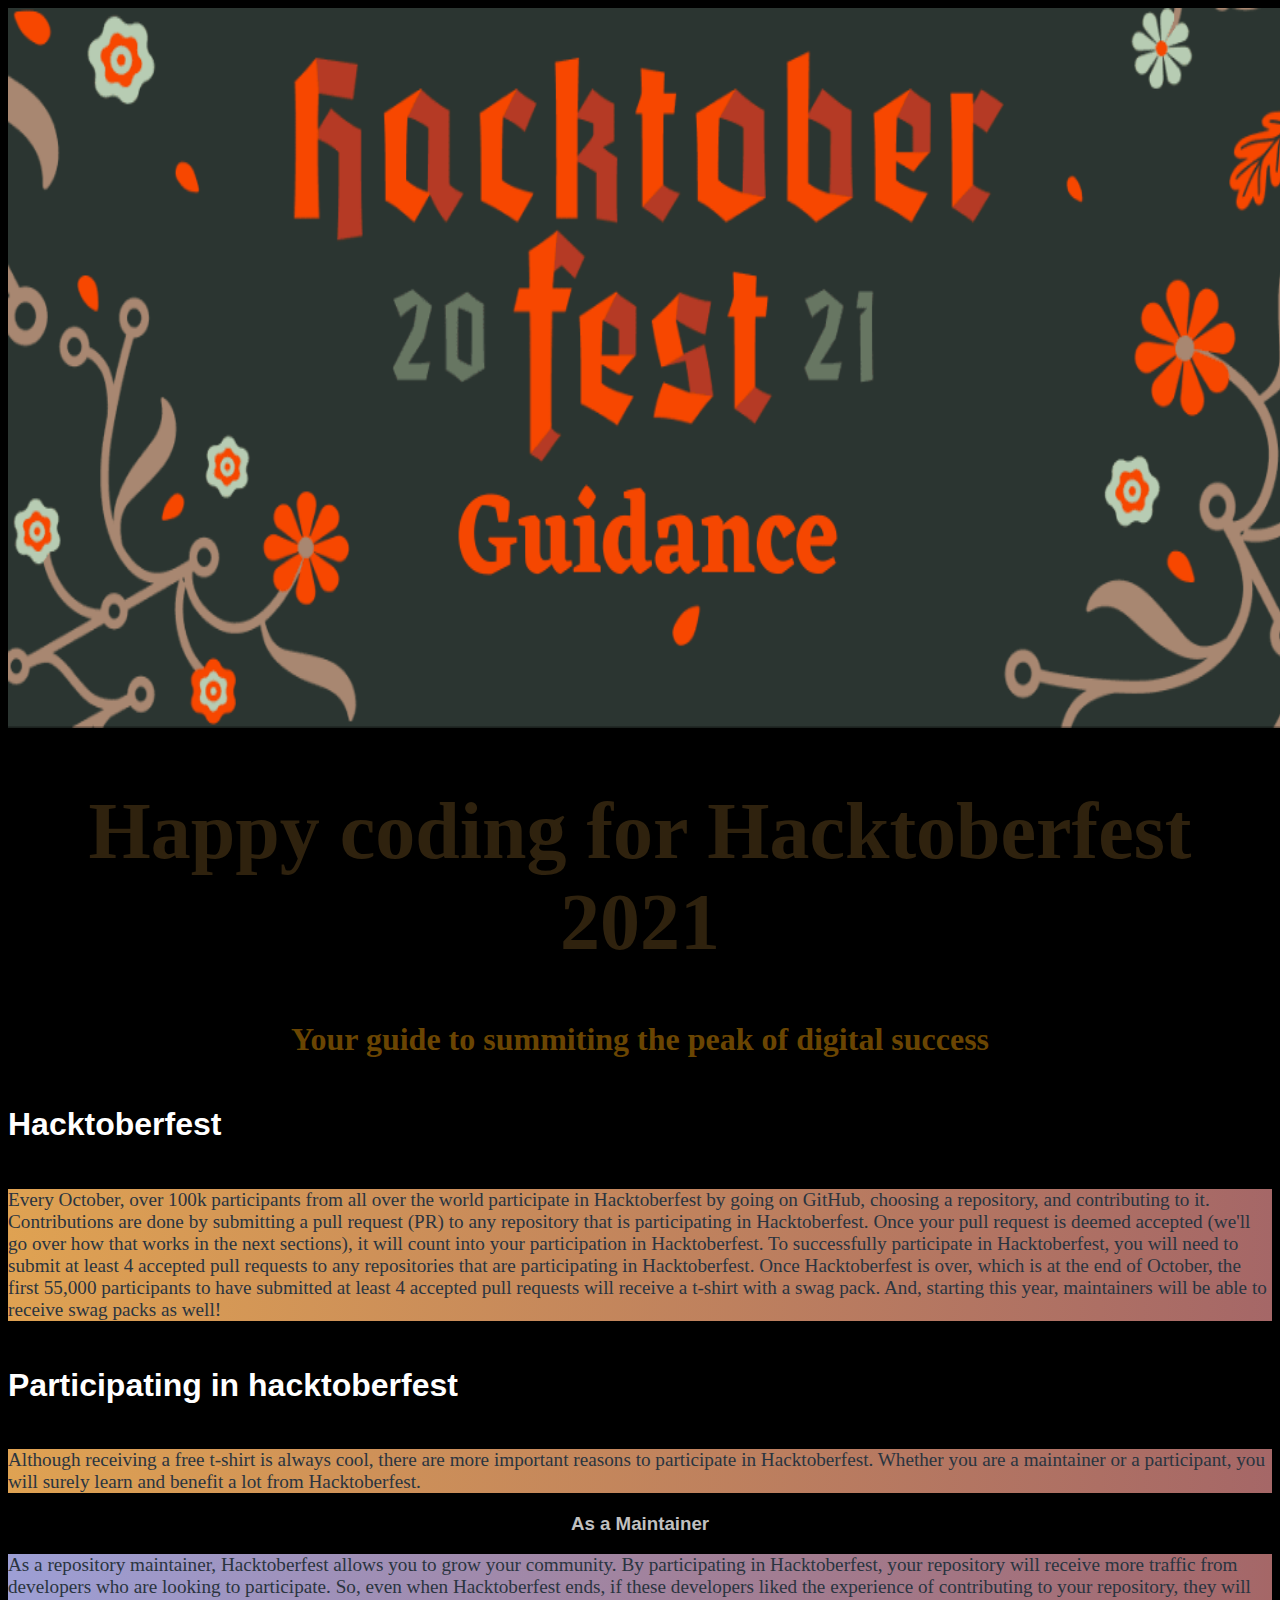
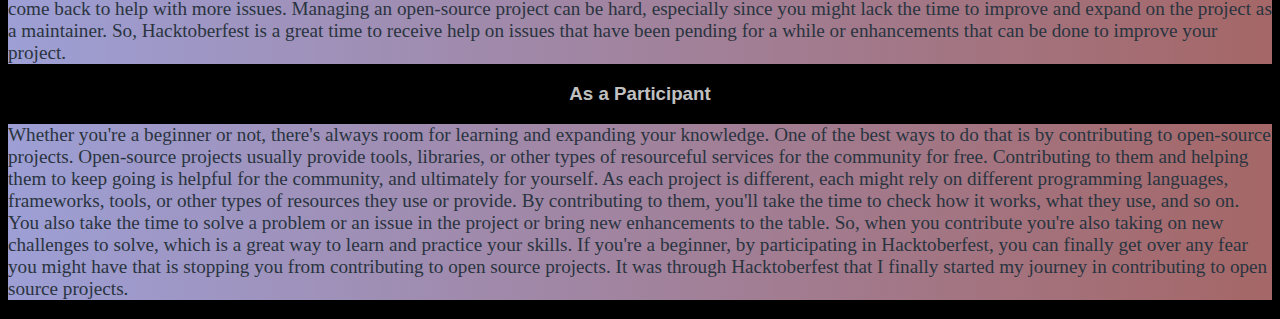
<file: Hacktoberfest/index.html>
<!DOCTYPE html>
<html lang="en">

<head>
    <meta charset="UTF-8">
    <meta http-equiv="X-UA-Compatible" content="IE=edge">
    <meta name="viewport" content="width=device-width, initial-scale=1.0">
    <title>Hactoberfest 2021</title>
    <link rel="stylesheet" href="index.css" media="screen">
    <link rel="shortcut icon" href="./shortcut.jpg">
</head>

<body>
    <div class="title">
        <img src="./Logo.png">
        <h1 class="light">Happy coding for Hacktoberfest 2021</h1>
        <h1>Your guide to summiting the peak of digital success</h1>
    </div>
    <div class="about">
        <h2 class="bounce">Hacktoberfest</h2>
        <p>
            Every October, over 100k participants from all over the world participate in Hacktoberfest by going on
            GitHub, choosing a repository, and contributing to it.

            Contributions are done by submitting a pull request (PR) to any repository that is participating in
            Hacktoberfest. Once your pull request is deemed accepted (we'll go over how that works in the next
            sections), it will count into your participation in Hacktoberfest.

            To successfully participate in Hacktoberfest, you will need to submit at least 4 accepted pull requests to
            any repositories that are participating in Hacktoberfest.

            Once Hacktoberfest is over, which is at the end of October, the first 55,000 participants to have submitted
            at least 4 accepted pull requests will receive a t-shirt with a swag pack. And, starting this year,
            maintainers will be able to receive swag packs as well!
        </p>
    </div>
    <div class="about">
        <h2 class="bounce">Participating in hacktoberfest</h2>
        <p>
            Although receiving a free t-shirt is always cool, there are more important reasons to participate in
            Hacktoberfest. Whether you are a maintainer or a participant, you will surely learn and benefit a lot from
            Hacktoberfest.
        </p>
        
        <h3>As a Maintainer</h3>
        <p class="bullet">
            As a repository maintainer, Hacktoberfest allows you to grow your community. By participating in
            Hacktoberfest, your repository will receive more traffic from developers who are looking to participate.

            So, even when Hacktoberfest ends, if these developers liked the experience of contributing to your
            repository, they will come back to help with more issues.

            Managing an open-source project can be hard, especially since you might lack the time to improve and expand
            on the project as a maintainer. So, Hacktoberfest is a great time to receive help on issues that have been
            pending for a while or enhancements that can be done to improve your project.
        </p>
        <h3>As a Participant</h3>  
        <p class="bullet">
               Whether you're a beginner or not, there's always room for learning and expanding your knowledge. One of the
            best ways to do that is by contributing to open-source projects.

            Open-source projects usually provide tools, libraries, or other types of resourceful services for the
            community for free. Contributing to them and helping them to keep going is helpful for the community, and
            ultimately for yourself.

            As each project is different, each might rely on different programming languages, frameworks, tools, or
            other types of resources they use or provide. By contributing to them, you'll take the time to check how it
            works, what they use, and so on. You also take the time to solve a problem or an issue in the project or
            bring new enhancements to the table.

            So, when you contribute you're also taking on new challenges to solve, which is a great way to learn and
            practice your skills.

            If you're a beginner, by participating in Hacktoberfest, you can finally get over any fear you might have
            that is stopping you from contributing to open source projects. It was through Hacktoberfest that I finally
            started my journey in contributing to open source projects.
        </p>
    </div>
</body>

</html>
</file>
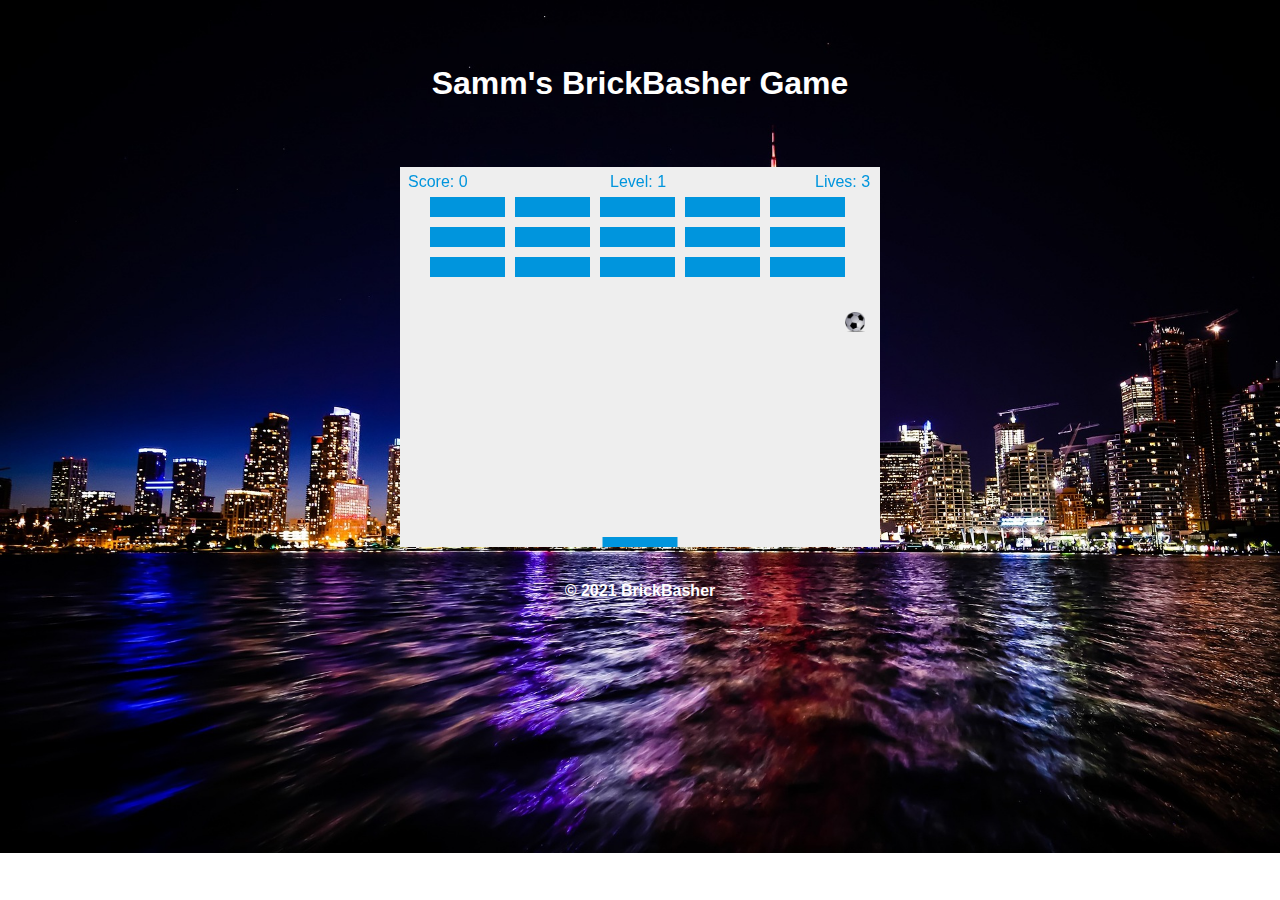
<file: JavaScript/breakout_game/index.html>
<!DOCTYPE html>
<html lang="en">
<head>
	<meta charset="utf-8">
	<title>Samm's BrickBasher Game</title>
	<link rel="stylesheet" type="text/css" href="style.css">
</head>
<body>

	<h1>Samm's BrickBasher Game</h1>

	<canvas id="myCanvas" width="480" height="380"></canvas>

	<footer>
		&copy; 2021 BrickBasher 
	</footer>

	<script type="text/javascript" src="script.js"></script>

</body>
</html>
</file>
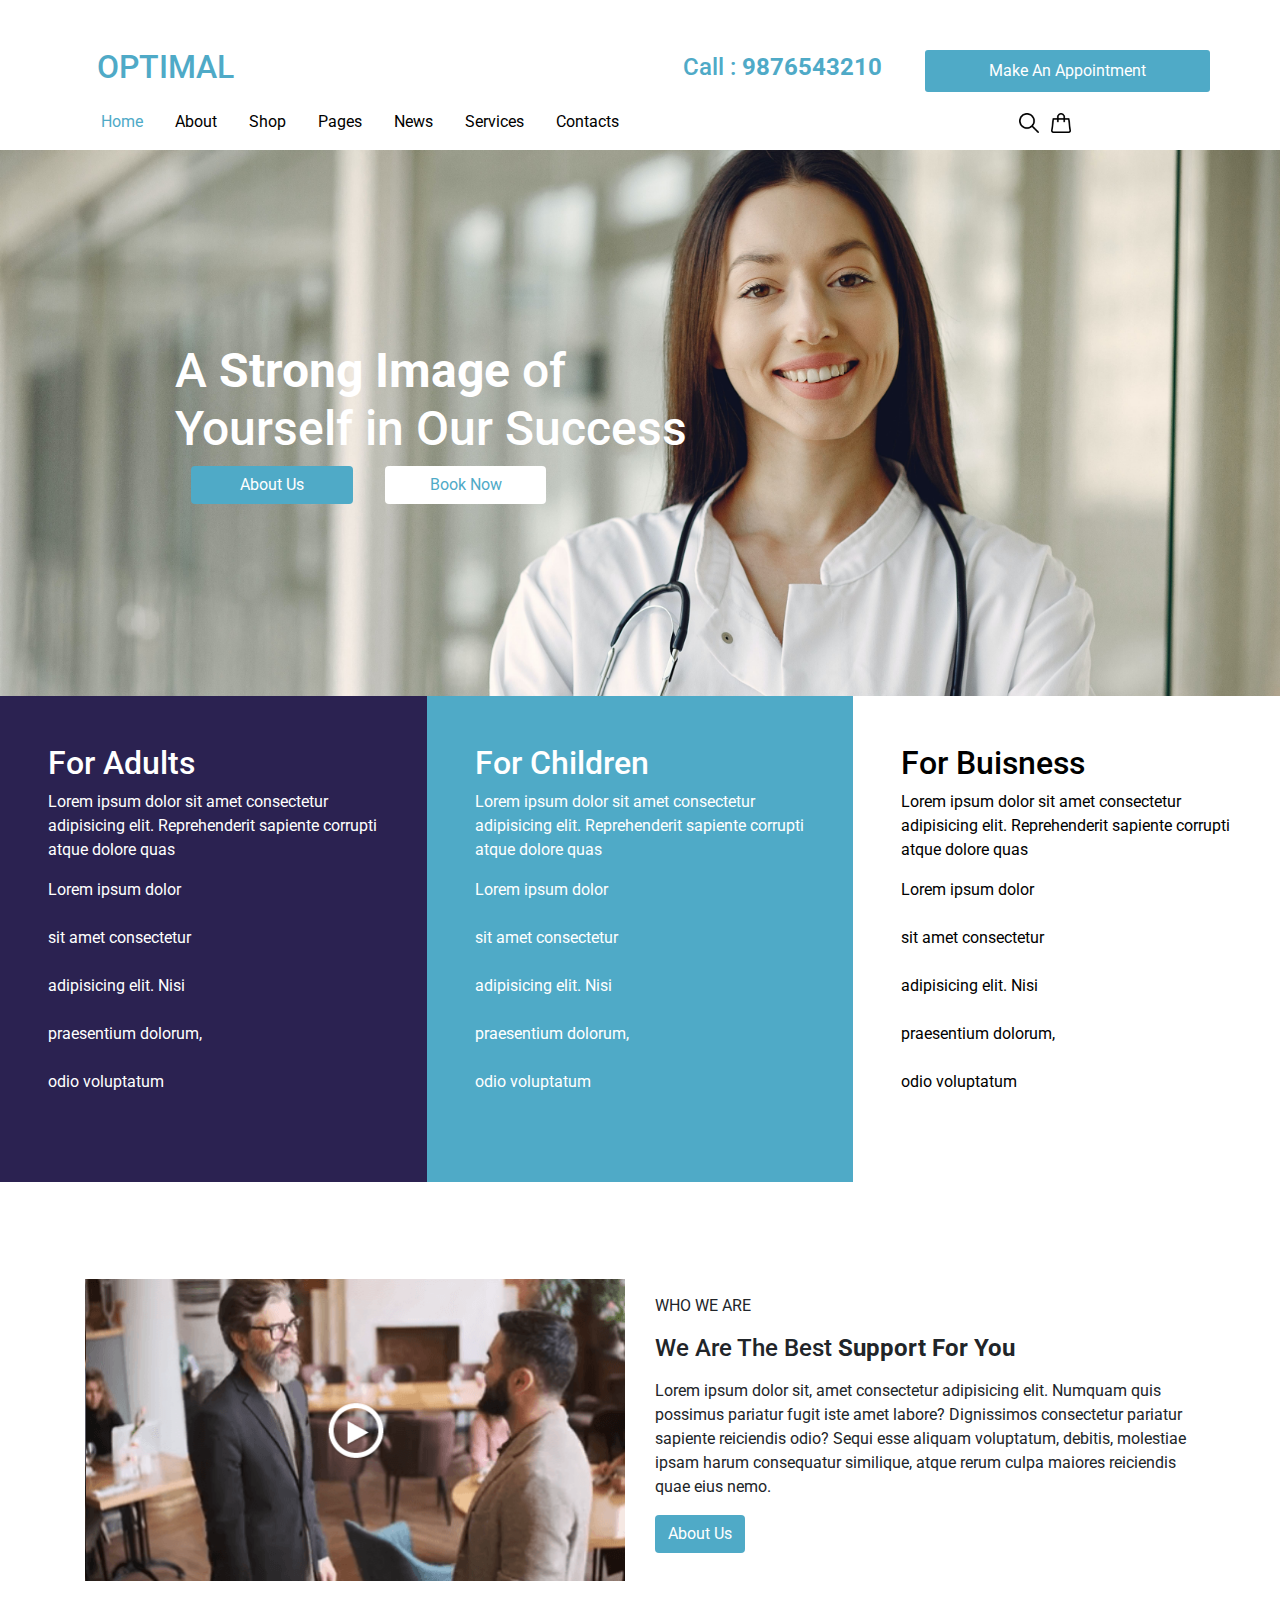
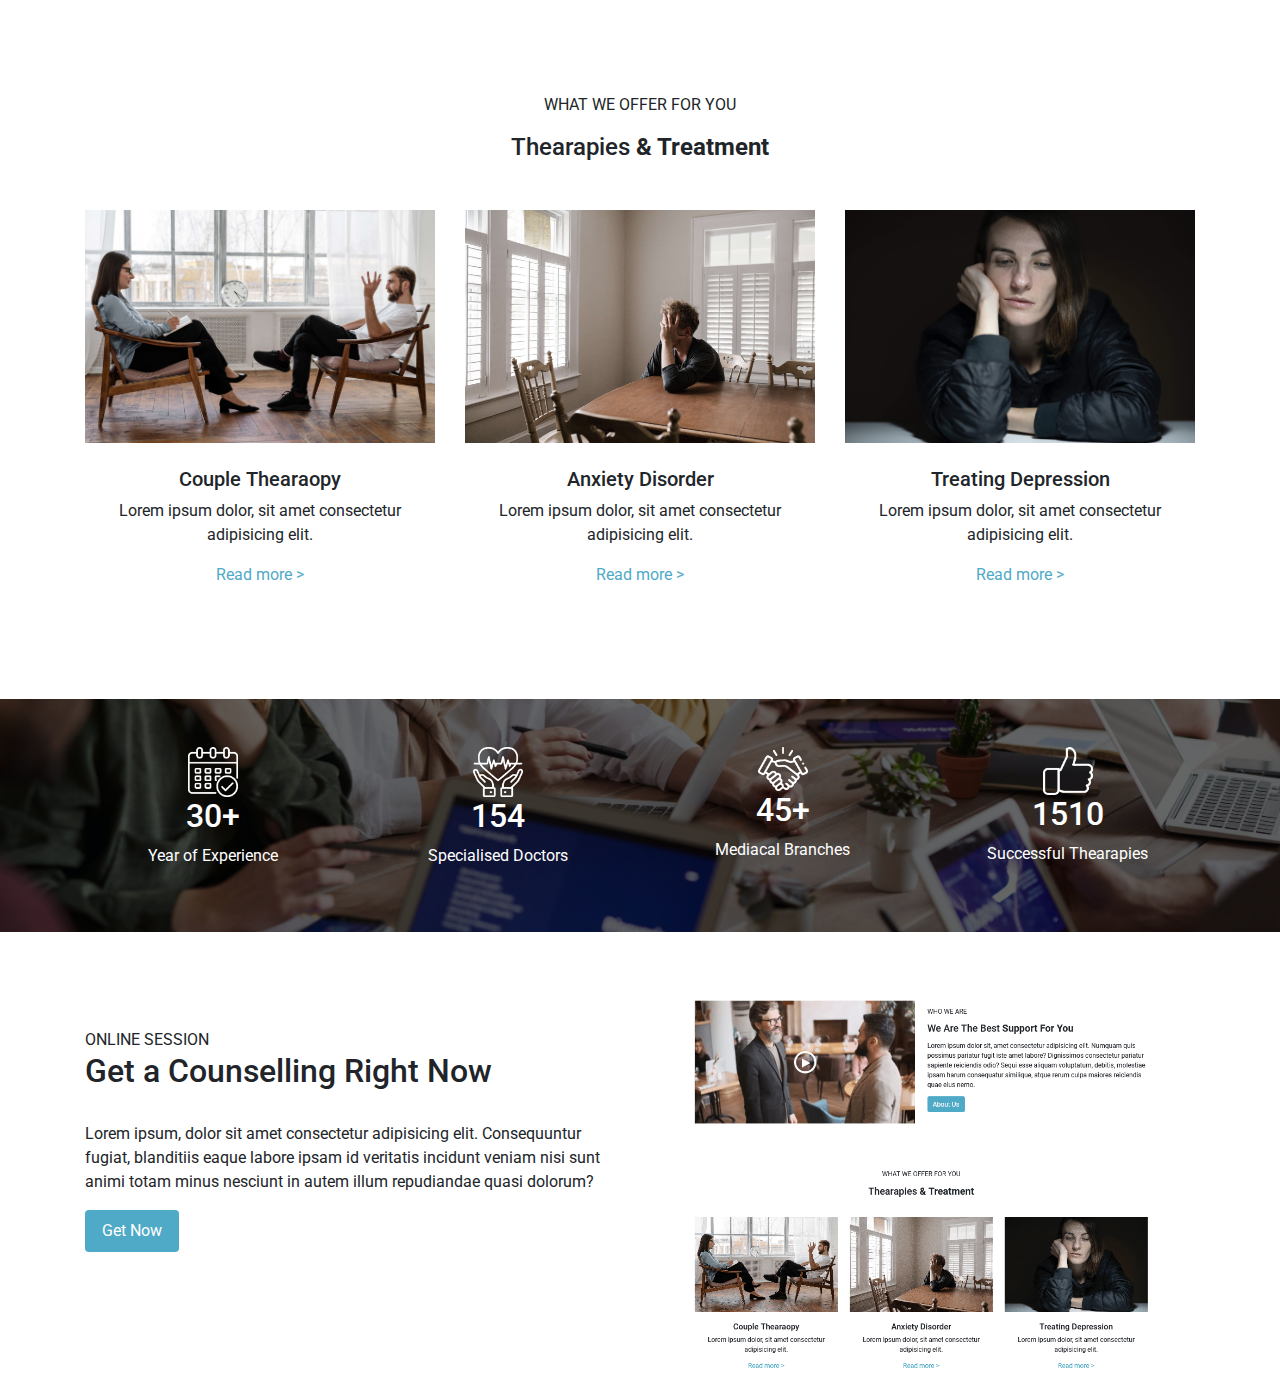
<file: web-development/Doctor-Website_Design/index.html>
<!DOCTYPE html>
<html lang="en">

<head>
    <meta charset="UTF-8" />
    <meta http-equiv="X-UA-Compatible" content="IE=edge" />
    <meta name="viewport" content="width=device-width, initial-scale=1.0" />
    <title>Medicare</title>
    <link rel="stylesheet" href="bootstrap.css" />
    <link rel="stylesheet" href="style.css" />
    <script src="https://ajax.googleapis.com/ajax/libs/jquery/3.5.1/jquery.min.js"></script>
    <script src="https://cdnjs.cloudflare.com/ajax/libs/popper.js/1.16.0/umd/popper.min.js"></script>
    <script src="https://maxcdn.bootstrapcdn.com/bootstrap/4.5.2/js/bootstrap.min.js"></script>
</head>

<body>
    <!-- header  -->
    <div class="container">
        <div class="row">
            <div class="col-12 mt-5">
                <div class="row">
                    <div class="col-2 text-center">
                        <h2 class="color-1">OPTIMAL</h2>
                    </div>
                    <div class="col-3 hidden ml-auto text-center mt-auto mb-auto">
                        <h3 class="color-1">Call : <b>9876543210</b></h3>
                    </div>
                    <div class="
                hidden
                col-3
                text-center
                white
                back-color-1
                mt-auto
                mb-auto
                radius
              ">
                        <span class="btn btn-default p-2">Make An Appointment</span>
                    </div>
                    <div class="col-2 ml-auto burger text-center mt-auto mb-auto">
                        <img src="images/icons/hamburger.png " class="o" width="20px" alt="" />
                    </div>
                </div>
            </div>
            <!-- navigation  -->
            <div class="col-12 menu">
                <div class="row">
                    <div class="col-8 hidden">
                        <ul class="nav text-center black">
                            <li class="nav-item m-3">
                                <a href="#" class="nav-links color-1 active">Home</a>
                            </li>
                            <li class="nav-item m-3">
                                <a href="#" class="nav-links">About</a>
                            </li>
                            <li class="nav-item m-3">
                                <a href="#" class="nav-links">Shop</a>
                            </li>
                            <li class="nav-item m-3">
                                <a href="#" class="nav-links">Pages</a>
                            </li>
                            <li class="nav-item m-3">
                                <a href="#" class="nav-links">News</a>
                            </li>
                            <li class="nav-item m-3">
                                <a href="#" class="nav-links">Services</a>
                            </li>
                            <li class="nav-item m-3">
                                <a href="#" class="nav-links">Contacts</a>
                            </li>
                        </ul>
                    </div>
                    <div class="col-2 ml-auto m-3 hidden">
                        <img src="images/icons/loupe.png" width="20px" alt="" /> &nbsp;
                        <img src="images/icons/shopping-bag.png" width="20px" alt="" />
                    </div>
                </div>
            </div>
        </div>
    </div>
    <!-- main  -->

    <!-- section 1  -->
    <!-- banner  -->
    <div class="container-fluid back-1 align-items-center pt-5 pb-5">
        <div class="row mt-5 mb-5 pt-5 pb-5">
            <div class="col-9 white m-auto mt-5 mb-5 pt-5 pb-5">
                <div class="h1">
                    A <b>Strong Image</b> of <br /> Yourself in Our Success
                </div>
                <div class="col-md-5">
                    <div class="row row-mar">
                        <div class="col-sm-5 m-sm-auto mb-3 btn btn-default back-color-1">
                            <p class="mt-auto mb-auto">About Us</p>
                        </div>
                        <br />
                        <div class="col-sm-5 m-sm-auto btn-default btn back-white">
                            <p class="mt-auto mb-auto">Book Now</p>
                        </div>
                    </div>
                </div>
            </div>
        </div>
    </div>
    <!-- after banner content  -->
    <div class="container-fluid mb-5 pb-5">
        <div class="row">
            <div class="col-md-4 box-1 p-5">
                <h2>For Adults</h2>
                <p>
                    Lorem ipsum dolor sit amet consectetur adipisicing elit. Reprehenderit sapiente corrupti atque dolore quas
                </p>
                <p>
                    Lorem ipsum dolor <br />
                    <br /> sit amet consectetur <br /><br /> adipisicing elit. Nisi <br /><br /> praesentium dolorum, <br /><br /> odio voluptatum <br /><br />
                </p>
            </div>
            <div class="col-md-4 box-2 p-5">
                <h2>For Children</h2>
                <p>
                    Lorem ipsum dolor sit amet consectetur adipisicing elit. Reprehenderit sapiente corrupti atque dolore quas
                </p>
                <p>
                    Lorem ipsum dolor <br />
                    <br /> sit amet consectetur <br /><br /> adipisicing elit. Nisi <br /><br /> praesentium dolorum, <br /><br /> odio voluptatum <br /><br />
                </p>
            </div>
            <div class="col-md-4 box-3 p-5">
                <h2>For Buisness</h2>
                <p>
                    Lorem ipsum dolor sit amet consectetur adipisicing elit. Reprehenderit sapiente corrupti atque dolore quas
                </p>
                <p>
                    Lorem ipsum dolor <br />
                    <br /> sit amet consectetur <br /><br /> adipisicing elit. Nisi <br /><br /> praesentium dolorum, <br /><br /> odio voluptatum <br /><br />
                </p>
            </div>
        </div>
    </div>
    <!-- section 2 -->
    <div class="container mt-5 mb-5">
        <div class="row">
            <div class="col-lg-6 mb-3">
                <img src="images/video.png" width="100%" alt="" />
            </div>
            <div class="col-lg-6 pt-3">
                <p>WHO WE ARE<br>
                    <h3>We Are The Best <b>Support For You</b></h3>
                </p>
                <p>
                    Lorem ipsum dolor sit, amet consectetur adipisicing elit. Numquam quis possimus pariatur fugit iste amet labore? Dignissimos consectetur pariatur sapiente reiciendis odio? Sequi esse aliquam voluptatum, debitis, molestiae ipsam harum consequatur similique,
                    atque rerum culpa maiores reiciendis quae eius nemo.
                </p>
                <span class="btn btn-default back-color-1 white"> About Us</span>

            </div>

        </div>
    </div>
    <!-- section 3  -->
    <div class="container mt-5 mb-5 pt-5 pb-5">
        <div class="row">
            <div class="col text-center">
                <p>
                    WHAT WE OFFER FOR YOU <br>
                    <h3>Thearapies <b>& Treatment</b></h3>
                </p>
                <div class="row mt-5">
                    <div class="col-md-4 mb-3">
                        <img src="images/problems/couple.jpg" width="100%" alt="">
                        <br>
                        <br>
                        <h5>Couple Thearaopy</h5>
                        <p>
                            Lorem ipsum dolor, sit amet consectetur adipisicing elit.
                        </p>
                        <span class="color-1">Read more ></span>
                    </div>
                    <div class="col-md-4 mb-3"><img src="images/problems/anxiety.jpg" width="100%" alt=""><br>
                        <br>
                        <h5>Anxiety Disorder</h5>
                        <p>
                            Lorem ipsum dolor, sit amet consectetur adipisicing elit.
                        </p>
                        <span class="color-1">Read more ></span></div>
                    <div class="col-md-4 mb-3"><img src="images/problems/depression.jpg" width="100%" alt=""><br>
                        <br>
                        <h5>Treating Depression</h5>
                        <p>
                            Lorem ipsum dolor, sit amet consectetur adipisicing elit.
                        </p>
                        <span class="color-1">Read more ></span></div>
                </div>
            </div>
        </div>
    </div>
    <!-- section 4  -->
    <div class="container-fluid image-back p-5 mt-5 mb-5">
        <div class="container">
            <div class="row text-center white">
                <div class="col-sm-3">
                    <img src="images/icons/calendar.png " width="50px" alt="">
                    <h2>30+</h2>
                    <p>Year of Experience</p>
                </div>
                <div class="col-sm-3">
                    <img src="images/icons/life.png " width="50px" alt="">
                    <h2>154</h2>
                    <p>Specialised Doctors</p>
                </div>
                <div class="col-sm-3">
                    <img src="images/icons/handshake.png " width="50px" alt="">
                    <h2>45+</h2>
                    <p>Mediacal Branches</p>
                </div>
                <div class="col-sm-3">
                    <img src="images/icons/like.png " width="50px" alt="">
                    <h2>1510</h2>
                    <p>Successful Thearapies</p>
                </div>

            </div>
        </div>

    </div>
    <!-- section 5 -->
    <div class="container">
        <div class="row">
            <div class="col-lg-6 pt-5 pb-5  ">
                <span>ONLINE SESSION</span>
                <h2>Get a Counselling Right Now</h2>
                <br>
                <p>Lorem ipsum, dolor sit amet consectetur adipisicing elit. Consequuntur fugiat, blanditiis eaque labore ipsam id veritatis incidunt veniam nisi sunt animi totam minus nesciunt in autem illum repudiandae quasi dolorum?</p>
                <span class="btn btn-default back-color-1 white pt-2 pb-2 pr-3 pl-3">Get Now</span>
            </div>
            <div class="col-lg-6 ">
                <img src="images/temp-image.png" width="100%" alt="">
            </div>
        </div>
    </div>
    <!-- section 6  -->
</body>

</html>
</file>
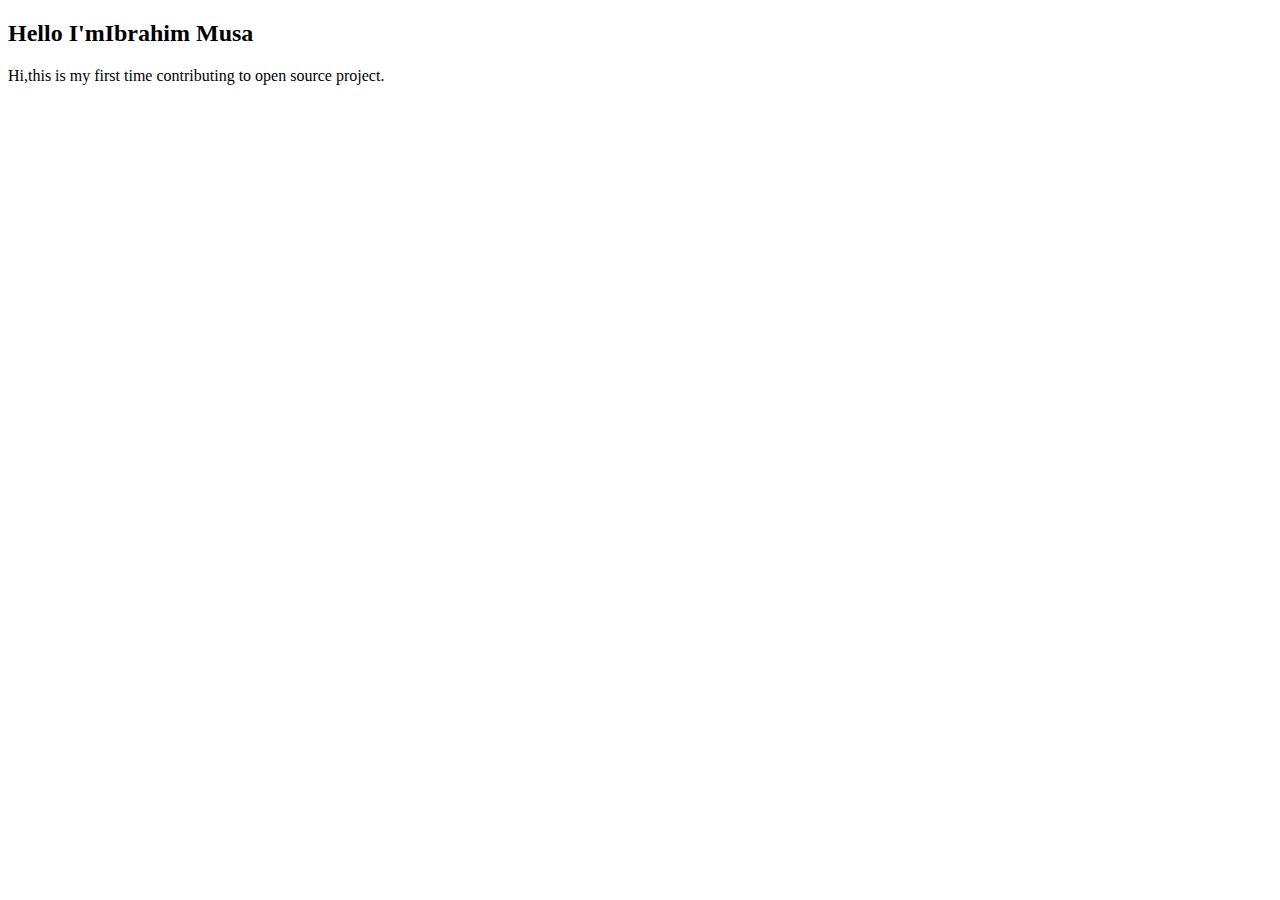
<file: html/alwayschange.html>
<!DOCTYPE html>
<html lang="en">
<head>
    <meta charset="UTF-8">
    <meta http-equiv="X-UA-Compatible" content="IE=edge">
    <meta name="viewport" content="width=device-width, initial-scale=1.0">
    <title>Alwyaschange</title>
</head>
<body>
    <div class="card">
        <h2>Hello <span>I'm</span>Ibrahim Musa</h2>
        <p>Hi,this is my first time contributing to open source project.</p>
    </div>    
</body>
</html>
</file>
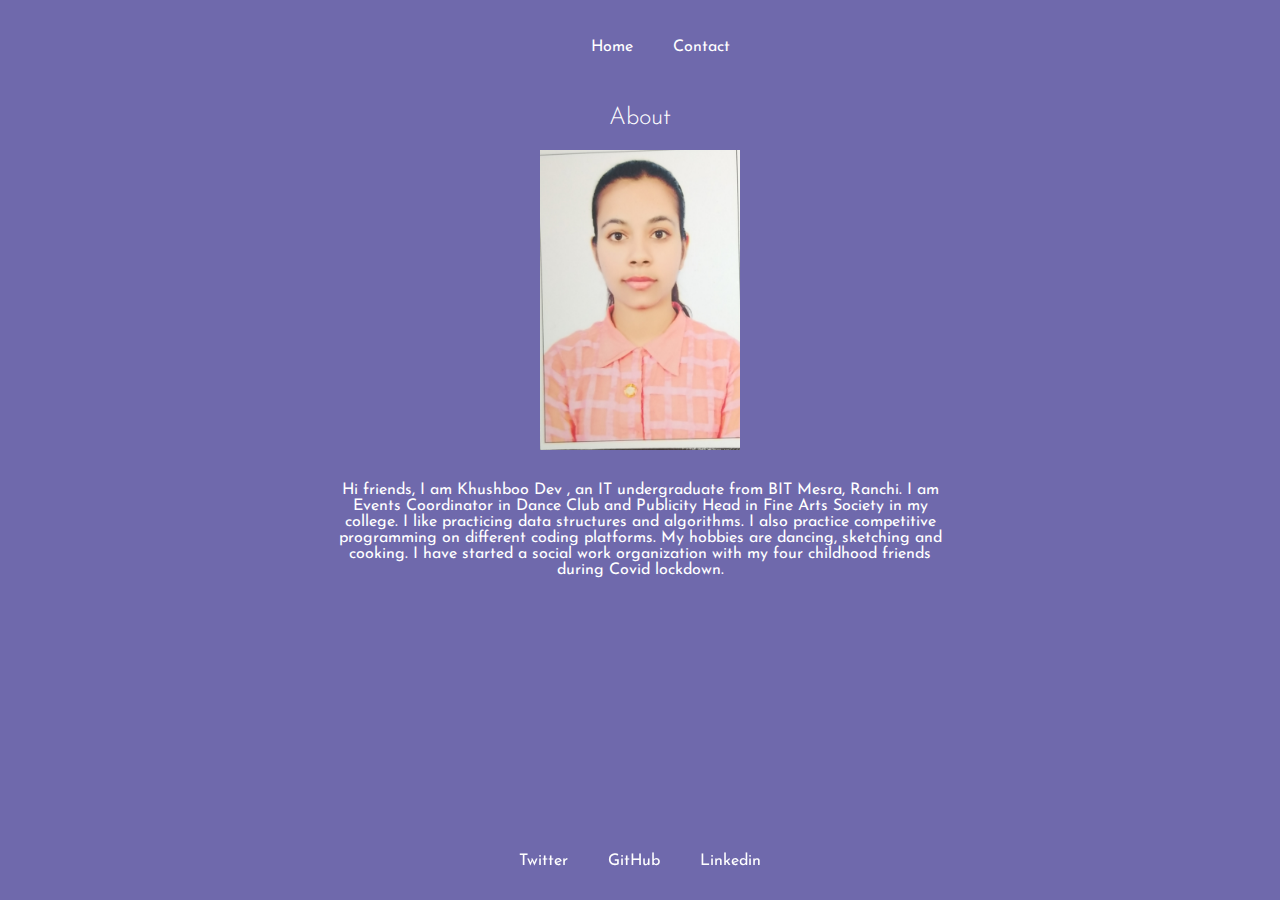
<file: Khushboo Dev_Portfolio/about.html>
<!DOCTYPE html>
<html lang="en">
<head>
    <meta charset="UTF-8">
    <meta http-equiv="X-UA-Compatible" content="IE=edge">
    <meta name="viewport" content="width=device-width, initial-scale=1.0">
    <title>Document</title>
    <link rel="stylesheet" href="portfoliostyle.css">
</head>
<body>
    <header>
        <ul>
            <a href="portfoliohtml.html"><li>Home</li></a>
            <a href="contact.html"><li>Contact</li></a>
        </ul>
    </header>
    <h2>About</h2>
<div class="about">
    <img src="Photo_Khushboo Dev.jpg" width="200px" height="300px">
    <br>
    <p>Hi friends, I am Khushboo Dev , an IT undergraduate from BIT Mesra, Ranchi.
        I am Events Coordinator in Dance Club and Publicity Head in Fine Arts Society in my college.
        I like practicing data structures and algorithms.
        I also practice competitive programming on different coding platforms.
        My hobbies are dancing, sketching and cooking.
        I have started a social work organization with my four childhood friends during Covid lockdown. 
    </p>
</div>
<footer>
        
    <ul>
       <a href="www.twitter.com"><li>Twitter</li></a> 
       <a href="https://github.com/khushboo683"><li>GitHub</li></a> 
       <a href="https://www.linkedin.com/in/khushboo-dev-98ab941b5/"><li>Linkedin</li></a> 

    </ul>
</footer>
</body>
</html>
</file>
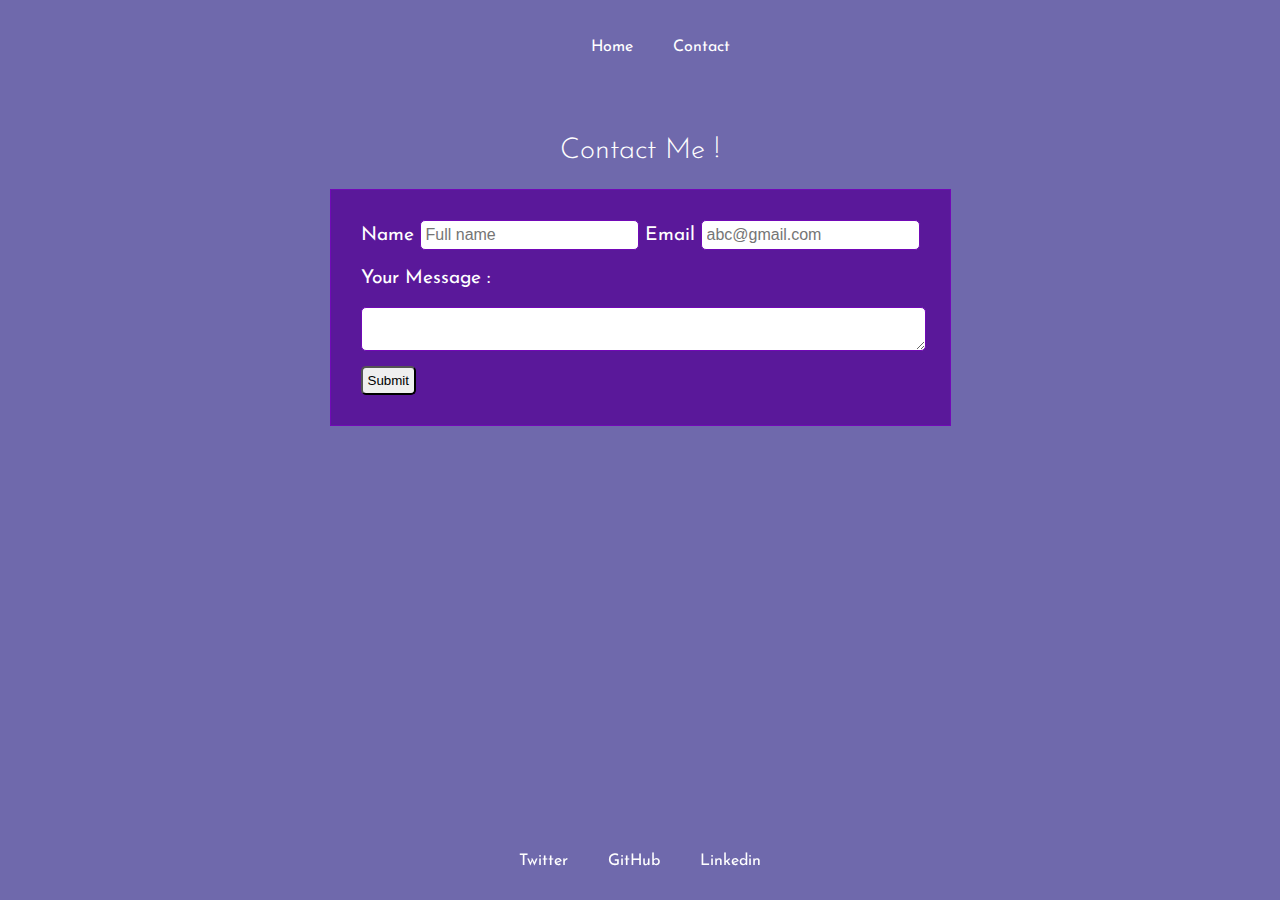
<file: Khushboo Dev_Portfolio/contact.html>
<!DOCTYPE html>
<html lang="en">
<head>
    <meta charset="UTF-8">
    <meta http-equiv="X-UA-Compatible" content="IE=edge">
    <meta name="viewport" content="width=device-width, initial-scale=1.0">
    <title>Document</title>
    <link rel="stylesheet" href="portfoliostyle.css">
</head>
<body>
    <header>
        <ul>
            <a href="portfoliohtml.html"><li>Home</li></a>
            <a href="contact.html"><li>Contact</li></a>
        </ul>
    </header>
   <section class="contact-section">
       <div class="form-submit">
        <h2 class="subtitle">Contact Me !</h2>
        <form target="_blank" action="https://formsubmit.co/el/vubedo" method="POST">
         <input type="hidden" name="_captcha" value="false">
         <input type="hidden" name="_next" value="https://yourdomain.co/thanks.html">
         <div class="form-row">
             <label for="name">Name</label>
             <input type="text" id="name" placeholder="Full name" required>
             <label for="email">Email</label>
             <input type="email" id="email" placeholder="abc@gmail.com" required>
         </div>
         <p>Your Message :</p>
         <textarea id="Message" row="20" col="10"></textarea>
         <br>
         <button type="submit">Submit</button>
 
        </form>
       </div>
       
   </section>
    <footer>
        
        <ul>
           <a href="www.twitter.com"><li>Twitter</li></a> 
           <a href="https://github.com/khushboo683"><li>GitHub</li></a> 
           <a href="https://www.linkedin.com/in/khushboo-dev-98ab941b5/"><li>Linkedin</li></a> 

        </ul>
    </footer>
</body>
</html>
</file>
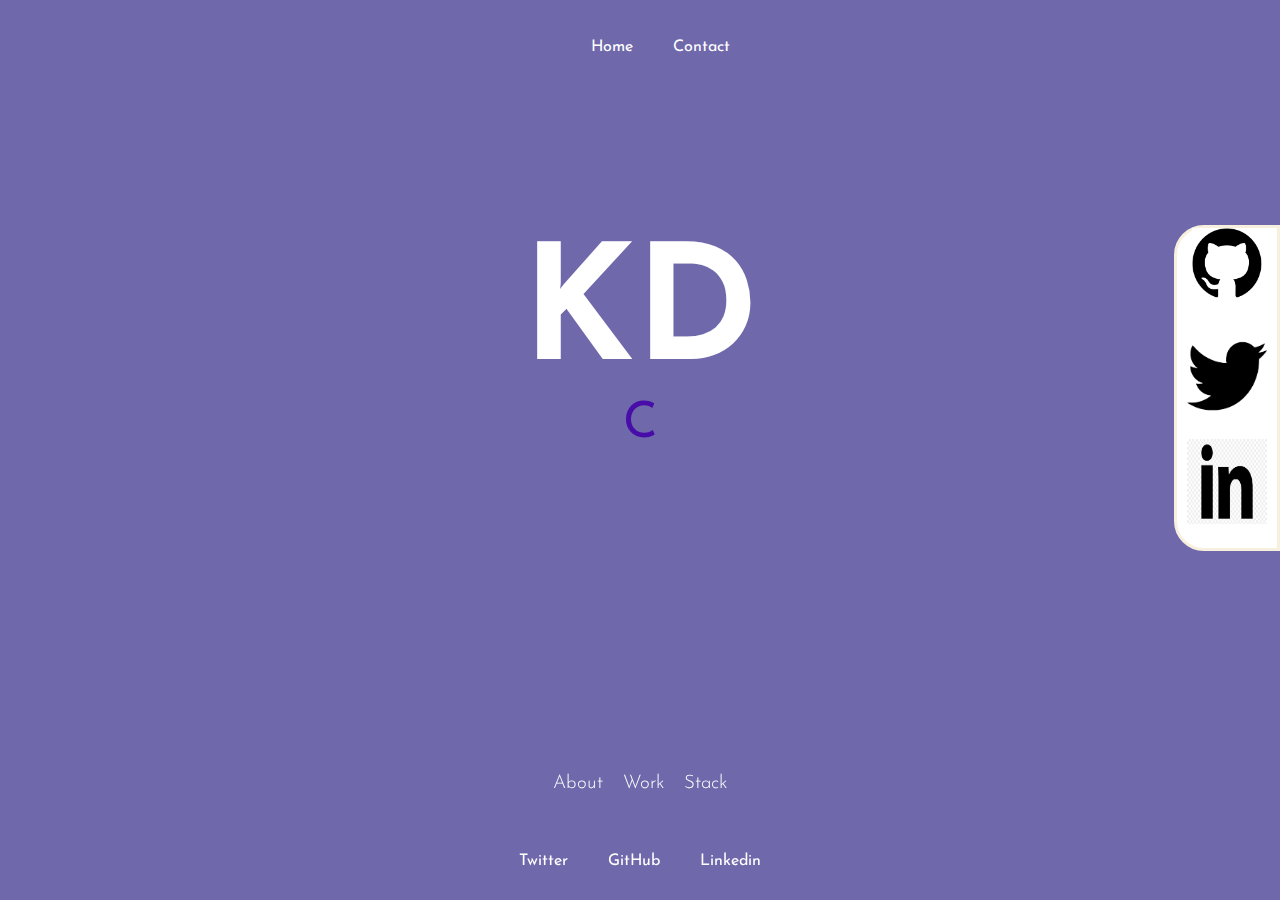
<file: Khushboo Dev_Portfolio/portfoliohtml.html>
<!-- KHUSHBOO DEV -->
<!DOCTYPE html>
<html lang="en">
<head>
    <meta charset="UTF-8">
    <meta http-equiv="X-UA-Compatible" content="IE=edge">
    <meta name="viewport" content="width=device-width, initial-scale=1.0">
    <title>Document</title>
    <link rel="stylesheet" href="portfoliostyle.css">
</head>
<body>





    <header>
        <ul>
            <a href="portfoliohtml.html"><li>Home</li></a>
            <a href="contact.html"><li>Contact</li></a>
        </ul>
    </header>
    <section class="hero-section">
<h1>KD</h1>
<div class="socials">
    <div class="social">
        <a href="https://github.com/khushboo683">
            <img src="github logo.png" width="70px" height="70px">
        </a>
    </div>
    <div class="social">
        <a href="www.twitter.com">
            <img src="twitter logo.png" width="80%" height="80%">
        </a>
        
    </div>
    <div class="social">
        <a href="www.linkedin.com">
            <img src="linkedin logo.png" width="80%" height="80%">
        </a>
    </div>
</div>
    </section>
    <section class="text-loop"><h2></h2></section>
    <section class="Me">
       
        
    </section>
    <footer>
        <div class="options">

            <a href="about.html"><h3>About</h3></a>
            <a href="work.html"><h3>Work</h3></a>
            <a href="stack.html"><h3>Stack</h3></a>
            
        </div>
        <ul>
           <a href="www.twitter.com"><li>Twitter</li></a> 
           <a href="https://github.com/khushboo683"><li>GitHub</li></a> 
           <a href="https://www.linkedin.com/in/khushboo-dev-98ab941b5/"><li>Linkedin</li></a> 

        </ul>
    </footer>
    <script src="script.js"></script>
</body>
</html>
</file>
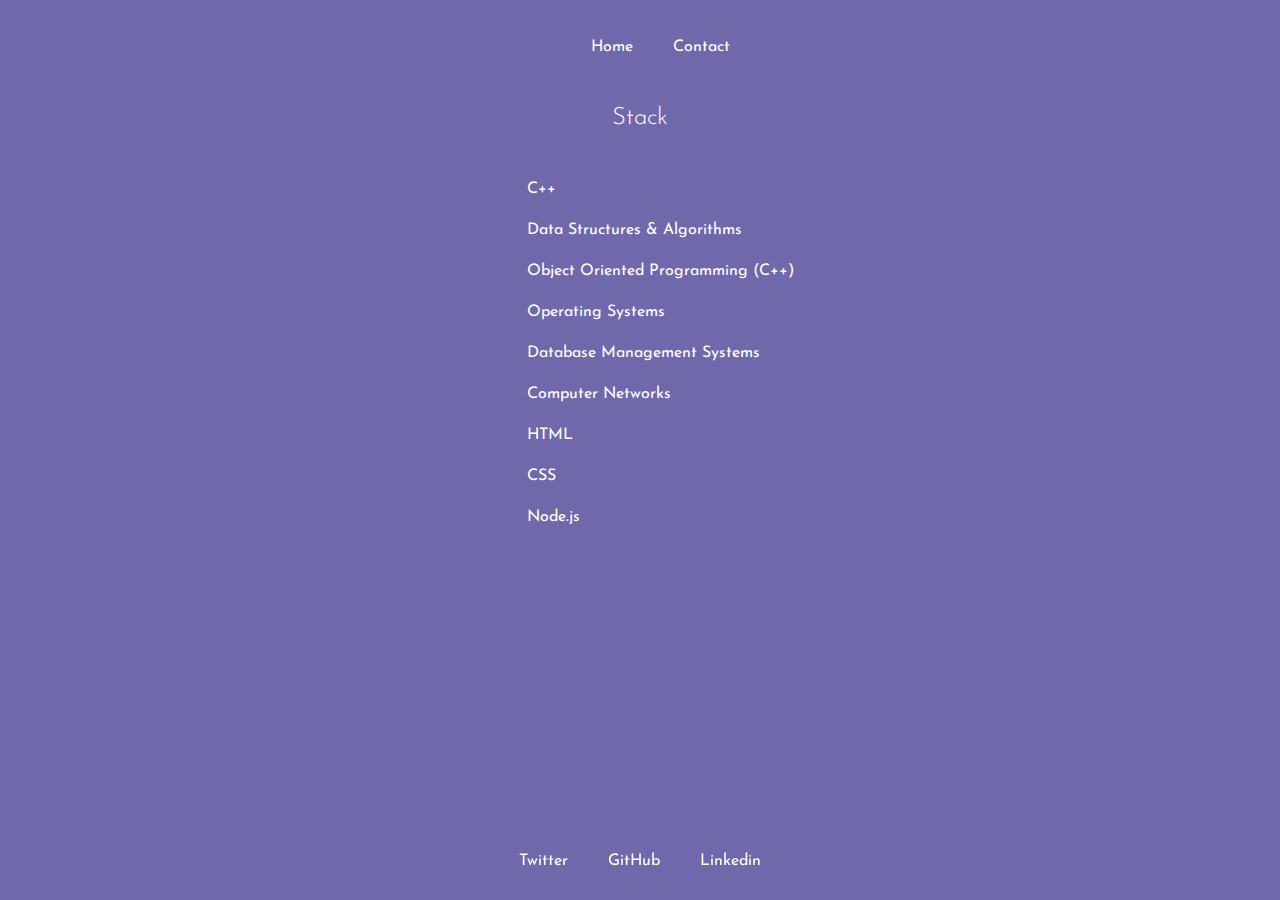
<file: Khushboo Dev_Portfolio/stack.html>
<!DOCTYPE html>
<html lang="en">
<head>
    <meta charset="UTF-8">
    <meta http-equiv="X-UA-Compatible" content="IE=edge">
    <meta name="viewport" content="width=device-width, initial-scale=1.0">
    <title>Document</title>
    <link rel="stylesheet" href="portfoliostyle.css">
</head>
<body>
    <header>
        <ul>
            <a href="portfoliohtml.html"><li>Home</li></a>
            <a href="contact.html"><li>Contact</li></a>
        </ul>
    </header>
    <h2>Stack</h2>
    <section class="stack">
        <ul>
            <li>C++</li>
            <li>Data Structures & Algorithms</li>
            <li>Object Oriented Programming (C++)</li>
            <li>Operating Systems</li>
            <li>Database Management Systems</li>
            <li>Computer Networks</li>
            <li>HTML</li>
            <li>CSS</li>
            <li>Node.js</li>

        </ul>
    </section>
    <footer>
        
        <ul>
           <a href="www.twitter.com"><li>Twitter</li></a> 
           <a href="https://github.com/khushboo683"><li>GitHub</li></a> 
           <a href="https://www.linkedin.com/in/khushboo-dev-98ab941b5/"><li>Linkedin</li></a> 

        </ul>
    </footer>
</body>
</html>
</file>
<file: Hacktoberfest/index.css>
body{
    background-color: black;
}
.title{
    font-weight: bold;
    color: rgb(106, 69, 2);
    text-align: center;
}

.light {
        font-size: 80px;
        color: rgba(49, 36, 15, 0.953);
        text-align: center;
        animation: glow 0.5s ease-in-out infinite alternate;
      }
      
      @-webkit-keyframes glow {
        from {
          text-shadow: 0 0 10px #fff, 0 0 20px #fff, 0 0 30px #e68a00, 0 0 40px #e68a00, 0 0 50px #e68a00, 0 0 60px #e68a00, 0 0 70px #e68a00;
        }
        
        to {
          text-shadow: 0 0 20px #fff, 0 0 30px #f8bd64, 0 0 40px #f8bd64, 0 0 50px #f8bd64, 0 0 60px #f8bd64, 0 0 70px #f8bd64, 0 0 80px #f8bd64;
        }
      }
img{
    width: 100vw;
    height: 80vh;
}

h2{
    font-family: Arial, Helvetica, sans-serif;
    color: silver;
    text-align: center;
    font-weight: 900;
}
h3{
    font-family: Arial, Helvetica, sans-serif;
    color: silver;
    text-align: center;
    font-weight: 900;
    animation: glitch 1s linear infinite;
}

  
@keyframes glitch{
    2%,64%{
      transform: translate(2px,0) skew(0deg);
    }
    4%,60%{
      transform: translate(-2px,0) skew(0deg);
    }
    62%{
      transform: translate(0,0) skew(5deg); 
    }
  }
  
.bounce{
            position: relative;
            display: inline-block;
            color: #fff;
            font-size: 2em;
            animation: animate 2s ease-in-out infinite;        
        }
  
        @keyframes animate {
            0% {
                transform: translateY(0px);
            }
  
            20% {
                transform: translateY(-20px);
            }
  
            40%,
            100% {
                transform: translateY(0px);
            }
        }
p{
            text-align: justify;
            color: silver;
            font-size: larger;
            text-align:left;
            color: rgb(42, 52, 63);
            background-image: linear-gradient(to right, rgb(223, 162, 82) , rgb(165, 103, 103));
        }
        
.bullet{
    background-image: linear-gradient(to right, rgb(157, 159, 213) , rgb(165, 103, 103));
}
</file>
<file: JavaScript/breakout_game/style.css>
* {
	margin: 0;
	padding: 0;
}

body {
	background: url('city_night.jpg');
	background-repeat: no-repeat;
	background-size: cover;
	font-family: 'Arial', 'Helvetica', 'sans-serif';
}

h1 {
	text-align: center;
	color: #fff;
	margin: 65px auto;
}

#myCanvas {
	background: #eee;
	display: block;
	margin: 35px auto;
}

footer {
	bottom: 0;
	display: block;
	text-align: center;
	color: #fff;
	font-weight: bold;
}
</file>
<file: web-development/Doctor-Website_Design/style.css>
@import url("https://fonts.googleapis.com/css2?family=Roboto:ital,wght@0,100;0,300;0,400;0,500;0,700;0,900;1,100;1,300;1,400;1,500;1,700;1,900&display=swap");
body {
    margin: 0px;
    padding: 0px;
    font-family: "Roboto", sans-serif;
}

.color-1 {
    color: #4faac7 !important;
}

.back-color-1 {
    background-color: #4faac7;
}

.color-2 {
    color: #dfd9ea;
}

.white {
    color: white;
}

.red {
    border: red solid 1px;
}


/* header  */

ul {
    list-style-type: none;
}

.radius {
    border-radius: 3px;
}

a {
    color: black;
}

.burger {
    display: none;
}

h3 {
    font-size: 1.5rem;
}


/* header media query  */

@media only screen and (max-width: 1032px) {
    .hidden {
        display: none;
    }
    .burger {
        display: inline-block;
    }
}


/* section 1  */

a:active {
    color: #4faac7;
}


/* banner   */

.back-1 {
    background-image: url("images/banner.jpg");
    background-repeat: no-repeat;
    background-position: top;
    background-size: cover;
}

.h1 {
    font-size: 3rem;
}

.row-mar {
    padding: 0px !important;
}

.back-white {
    background-color: white;
    color: #4faac7;
}


/* <!-- after banner content  --> */

.box-1 {
    background-color: #2b2251;
    color: white;
}

.box-2 {
    background-color: #4faac7;
    color: white;
}

.box-3 {
    background-color: white;
    color: black;
}


/* section 4  */

.image-back {
    background-image: url("images/team.jpg");
    background-size: cover;
    background-position: center;
    background-color: rgba(0, 0, 0, 0.605);
    background-blend-mode: multiply;
}
</file>
<file: Khushboo Dev_Portfolio/portfoliostyle.css>
@import url('https://fonts.googleapis.com/css2?family=Josefin+Sans&display=swap');
@import url('https://fonts.googleapis.com/css2?family=Architects+Daughter&display=swap');
body{
    background-color: #6F69AC;
    color:white;
    font-family: 'Josefin Sans', sans-serif;
}
header{
    display: flex;
    justify-content: center;
}

header ul{
    display:flex;

}
.text-loop{
    font-size: 50px;
    color:#480ca8;
    text-align: center;
}
h1{
    font-size: 160px;
    font-weight: 700;
    margin:0;
}
.subtitle{
    text-align: center;
    margin-top:50px;
}
.hero-section{
    margin-top: 17vh;
    text-align: center;
}
.class{
font-weight: 100;
font-family: 'Architects Daughter', cursive;
}
li{
    list-style: none;
    margin: 5px 10px;
    padding: 10px;
}
.Me{
    display: flex;
    flex-direction: column;
    align-items: center;
    
}
h2,h3{
    
    text-align: center;
    font-weight: 300;
}
.options{
    display:flex;
    flex-direction: row;
    margin-bottom: 0%;
    
}
.options a{
    padding:10px;
    
}
.stack{
    display: flex;
    flex-direction: column;
    align-items: center;
}
footer{
    position: fixed;
    bottom:0;
    left:0;
    display:flex;
flex-direction: column;
    align-items: center;
    width: 100vw;
}
footer ul{
    display: flex;
    padding:0;
}
a{
    color:white;
    text-decoration: none;
}
.socials{
    width: 100px;
    height: 320px;
    background-color:white;
    border-radius: 30px 0 0 30px;
    position: fixed;
    right:0;
    top: 25vh;
    border: 3px solid #F8F0DF;
}
@media only screen and (max-width: 600px){
   .socials{
       display:none;
   }
}
.social{
    width: 100%;
    height: 33%;
    border-radius: 30px 0 0 30px;
    
}
.work{
    display:flex;
    flex-direction: column;
    align-items: center;
    margin-top: 80px;
}
.work-details{
    width: 50%;
}
.work-details td{
    padding: 30px;
}
a:hover{
    color:#03045e;
}
@media only screen and (max-width: 600px){
    .work-details{
        width: 80%;
    }
    .work-details td{
        padding: 5px;
    }   
    footer{
        position: relative;
    }
}
.about{
    display:flex;
    flex-direction: column;
    align-items: center;
}
.about p{
    
    width: 50%;
    text-align: center;

}
 .contact-section{
     margin-right: 0;
     
     display:flex;
     flex-direction: column;
     align-items: center;
     font-size: larger;
     
   }
   .form-row input{ 
       padding:5px;
       font-size: 16px;
       border: 1px solid #7209b7;
       border-radius: 5px;
   }
   form{
       padding: 30px;
       border: 1px solid #7209b7;
       background-color: #5a189a;
   }
   textarea{
       width: 100%;
       margin-bottom: 10px;
       font-size: 16px;
       border: 1px solid #7209b7;
       border-radius: 5px;
   }
   button{
       padding: 5px;
       border-radius: 5px;
   }
   button:hover{
       background-color: #f4acb7;
   }
   @media only screen and (max-width: 600px){
    .form-submit .form-row{
        display: flex;
        flex-direction: column;
    }
}
</file>
